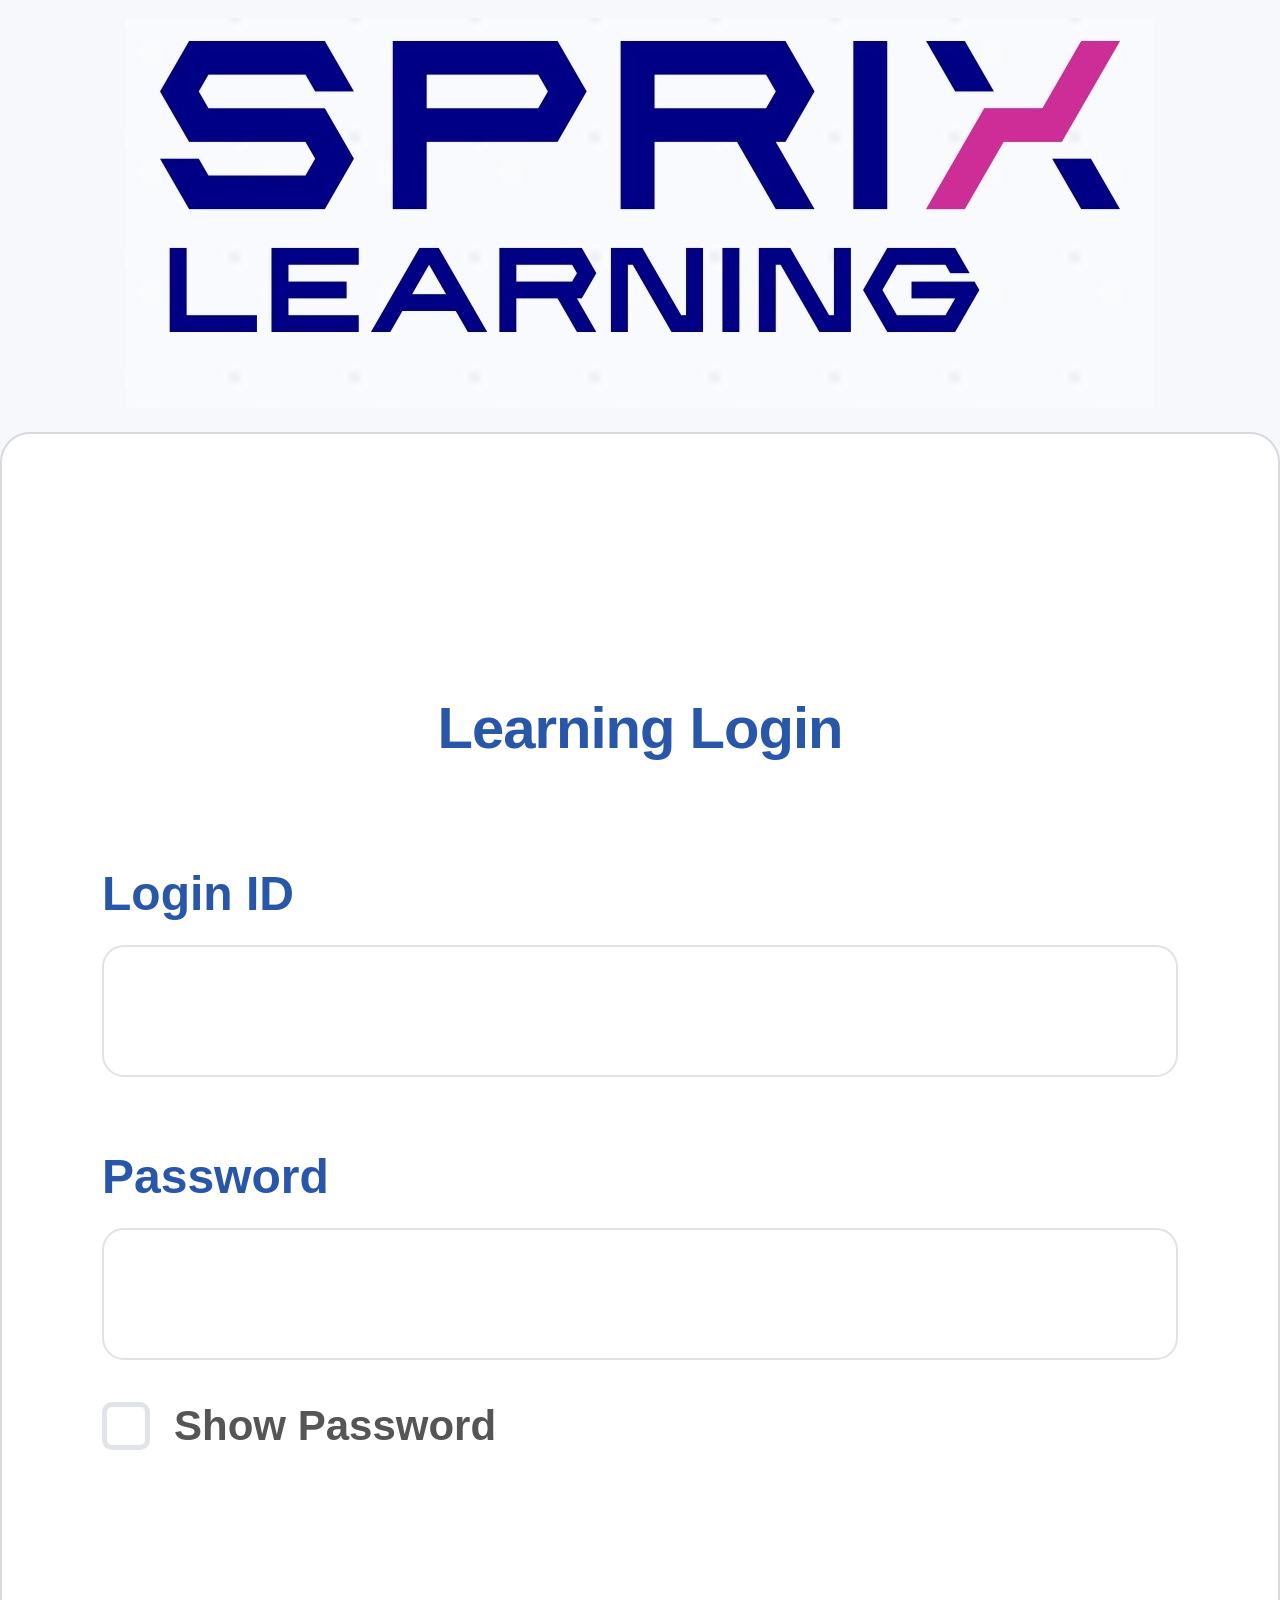
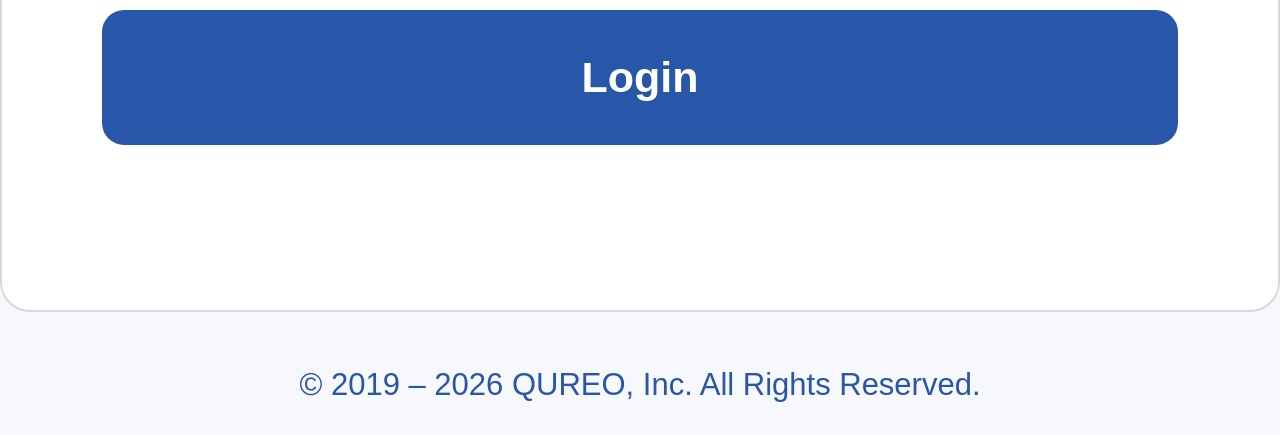
<file: index.html>
<!doctype html>
<html lang="en">
<head>
<meta charset="utf-8">
<meta name="viewport" content="width=device-width,initial-scale=1">
<title>SPRIX Physics — Learning Login</title>
<style>
*{box-sizing:border-box}
html,body{margin:0;min-height:100%;font-family:Arial,Helvetica,sans-serif;background:#f7f8fb;color:#555}
body{min-height:100vh;display:flex;flex-direction:column;align-items:center}
.logo-wrap{width:min(100%,1290px);padding:0 0 24px;text-align:center;background:#f7f8fb}
.logo-wrap img{display:block;width:min(1030px,86vw);height:auto;margin:18px auto 0}
.login-card{width:min(100%,1290px);min-height:1480px;background:#fff;border:2px solid #d7d9df;border-radius:30px;padding:260px 100px 85px;position:relative}
.title{text-align:center;color:#2856a8;font-size:58px;font-weight:700;margin:0 0 105px;letter-spacing:-1px}
.field{margin-bottom:72px}
.field label{display:block;color:#2856a8;font-size:48px;font-weight:600;margin:0 0 24px}
.field input{display:block;width:100%;height:132px;border:2px solid #dfe2e7;border-radius:22px;background:#fff;padding:0 28px;font-size:38px;outline:none;color:#444}
.field input:focus{border-color:#2856a8}
.show-row{display:flex;align-items:center;gap:24px;margin-top:42px;margin-bottom:160px;font-size:42px;font-weight:600;color:#555}
.show-row input{appearance:none;width:48px;height:48px;border:5px solid #e0e4e9;border-radius:10px;background:#fff;margin:0;position:relative;cursor:pointer}
.show-row input:checked{border-color:#2856a8}
.show-row input:checked:after{content:'✓';position:absolute;left:8px;top:-5px;color:#2856a8;font-size:38px;font-weight:700}
.show-row label{cursor:pointer}
.login-btn{width:100%;height:135px;border:0;border-radius:22px;background:#2856a8;color:#fff;font-size:43px;font-weight:700;cursor:pointer;font-family:inherit}
.login-btn:active{transform:translateY(1px)}
.footer{width:min(100%,1290px);text-align:center;color:#2856a8;font-size:31px;padding:55px 20px 32px;background:#f7f8fb}
@media(max-width:700px){
 .logo-wrap{padding-bottom:12px}.logo-wrap img{width:92vw;max-width:1030px;margin-top:10px}
 .login-card{min-height:auto;border-radius:20px;padding:90px 28px 45px}
 .title{font-size:34px;margin-bottom:65px}
 .field{margin-bottom:45px}.field label{font-size:28px;margin-bottom:14px}.field input{height:72px;border-radius:14px;font-size:22px}
 .show-row{font-size:25px;gap:12px;margin-top:28px;margin-bottom:95px}.show-row input{width:30px;height:30px;border-width:3px;border-radius:6px}.show-row input:checked:after{font-size:24px;left:4px;top:-5px}
 .login-btn{height:76px;border-radius:14px;font-size:28px}.footer{font-size:18px;padding:28px 12px 20px}
}
</style>
</head>
<body>
<div class="logo-wrap">
  <img src="[data-uri]" alt="SPRIX LEARNING">
</div>
<div class="login-card">
  <h1 class="title">Learning Login</h1>
  <div class="field">
    <label for="loginId">Login ID</label>
    <input id="loginId" type="text" autocomplete="username">
  </div>
  <div class="field" style="margin-bottom:0">
    <label for="password">Password</label>
    <input id="password" type="password" autocomplete="current-password">
  </div>
  <div class="show-row">
    <input id="showPassword" type="checkbox">
    <label for="showPassword">Show Password</label>
  </div>
  <button class="login-btn" id="loginButton" type="button">Login</button>
</div>
<footer class="footer">© 2019 – 2026 QUREO, Inc. All Rights Reserved.</footer>
<script>
const password=document.getElementById('password');
document.getElementById('showPassword').addEventListener('change',function(){password.type=this.checked?'text':'password'});
document.getElementById('loginButton').addEventListener('click',function(){
  localStorage.setItem('sprix_logged_in','1');
  window.location.href='platform.html';
});
</script>
</body>
</html>
</file>
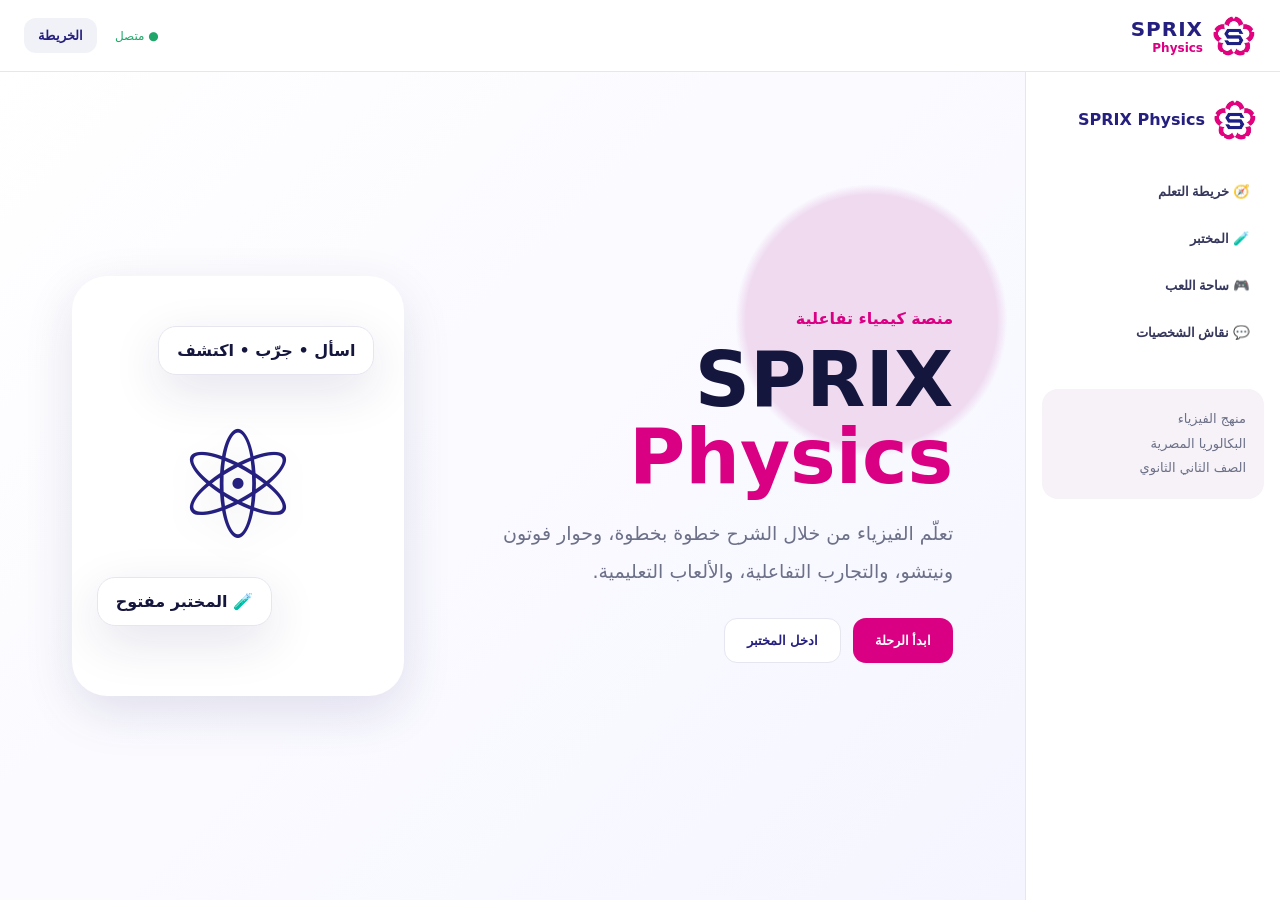
<file: platform.html>
<!doctype html>
<html lang="ar" dir="rtl">
<head>
<meta charset="utf-8"><meta name="viewport" content="width=device-width,initial-scale=1">
<title>SPRIX Physics</title><link rel="stylesheet" href="style.css">
</head>
<body>
<div id="app">
<header class="bar">
 <button class="menu" onclick="toggleSide()">☰</button>
 <div class="brand"><img src="[data-uri]"><div><strong>SPRIX</strong><span>Physics</span></div></div>
 <div class="bar-right"><span class="status">● متصل</span><button onclick="showMap()">الخريطة</button></div>
</header>

<aside id="side">
 <div class="side-brand"><img src="[data-uri]"><b>SPRIX Physics</b></div>
 <button onclick="showMap()">🧭 خريطة التعلم</button>
 <button onclick="showLab()">🧪 المختبر</button>
 <button onclick="showGame()">🎮 ساحة اللعب</button>
 <button onclick="showTalk()">💬 نقاش الشخصيات</button>
 <div class="side-note">منهج الفيزياء<br>البكالوريا المصرية<br>الصف الثاني الثانوي</div>
</aside>

<main id="screen"></main>
</div>
<script src="app.js"></script>
</body></html>
</file>
<file: style.css>
:root{--blue:#25207f;--blue2:#183f92;--pink:#d90083;--pink2:#f0229b;--ink:#15163d;--muted:#6c7088;--bg:#f5f6fc;--card:#fff;--line:#e5e6ef;--shadow:0 16px 50px rgba(32,25,100,.12)}
*{box-sizing:border-box}body{margin:0;background:var(--bg);color:var(--ink);font-family:system-ui,-apple-system,"Segoe UI",Tahoma,Arial,sans-serif}.bar{height:72px;background:#fff;border-bottom:1px solid var(--line);display:flex;align-items:center;justify-content:space-between;padding:0 24px;position:fixed;top:0;right:0;left:0;z-index:50}.brand{display:flex;align-items:center;gap:10px}.brand img,.side-brand img{width:43px;height:43px;object-fit:cover;border-radius:50%}.brand strong{font-size:20px;color:var(--blue);display:block;letter-spacing:1px}.brand span{display:block;font-size:12px;color:var(--pink);font-weight:800}.bar-right{display:flex;align-items:center;gap:18px}.bar-right button,.menu{border:0;background:#f1f2f8;padding:10px 14px;border-radius:12px;cursor:pointer;color:var(--blue);font-weight:800}.status{font-size:12px;color:#20a66a}.menu{display:none}
#side{position:fixed;top:72px;right:0;bottom:0;width:255px;background:#fff;border-left:1px solid var(--line);padding:22px 16px;z-index:40}#side button{display:block;width:100%;border:0;background:transparent;text-align:right;padding:14px;border-radius:12px;margin:4px 0;cursor:pointer;font-weight:800;color:#35375c}#side button:hover{background:#f7eaf4;color:var(--pink)}.side-brand{display:flex;align-items:center;gap:9px;padding:4px 7px 25px;color:var(--blue)}.side-note{margin-top:35px;padding:18px;background:#f6f2f8;border-radius:16px;color:var(--muted);line-height:1.9;font-size:13px}
main{margin-right:255px;padding-top:72px;min-height:100vh}.hero{min-height:calc(100vh - 72px);padding:60px 7%;display:grid;grid-template-columns:1.2fr .8fr;gap:50px;align-items:center;background:radial-gradient(circle at 85% 30%,#efdaf0 0 12%,transparent 13%),linear-gradient(135deg,#fff,#f5f5ff)}.eyebrow{color:var(--pink);font-weight:900}.hero h1{font-size:clamp(44px,6vw,78px);line-height:1;margin:14px 0}.hero h1 span{color:var(--pink)}.hero p{font-size:19px;line-height:2;color:var(--muted);max-width:650px}.cta{display:flex;gap:12px;margin-top:28px}.primary{background:var(--blue);color:#fff;border:0;border-radius:13px;padding:14px 22px;font-weight:900;cursor:pointer}.pink{background:var(--pink)}.outline{background:#fff;color:var(--blue);border:1px solid var(--line)}
.hero-art{position:relative;height:420px;background:#fff;border-radius:35px;box-shadow:var(--shadow);overflow:hidden;display:grid;place-items:center}.atom{font-size:150px;color:var(--blue);filter:drop-shadow(0 10px 15px #0001)}.bubble{position:absolute;background:#fff;border:1px solid var(--line);box-shadow:var(--shadow);border-radius:18px;padding:14px 18px;font-weight:800}.b1{top:50px;right:30px}.b2{bottom:70px;left:25px}.section{padding:55px 7%;max-width:1400px;margin:auto}.head{display:flex;justify-content:space-between;align-items:end;margin-bottom:25px}.head h2{font-size:36px;margin:6px 0}.search{padding:13px 16px;border:1px solid var(--line);border-radius:12px;width:260px}.units{display:grid;grid-template-columns:repeat(2,1fr);gap:22px}.unit{background:#fff;border:1px solid var(--line);border-radius:24px;padding:25px;box-shadow:0 8px 25px #2221}.unit-top{display:flex;justify-content:space-between}.badge{width:48px;height:48px;border-radius:15px;background:#f5e8f4;color:var(--pink);display:grid;place-items:center;font-weight:900}.unit h3{font-size:22px}.unit p{color:var(--muted);line-height:1.8}.lesson-list{display:grid;gap:9px;margin-top:20px}.lesson{display:flex;gap:10px;align-items:center;border:1px solid var(--line);background:#fafbfe;border-radius:12px;padding:11px;cursor:pointer}.lesson:hover{background:#f7eaf4;border-color:#e6b9d8}.lesson .n{min-width:29px;height:29px;border-radius:9px;background:var(--blue);color:#fff;display:grid;place-items:center;font-size:12px}.view{padding:45px 7%;max-width:1250px;margin:auto}.back{border:0;background:transparent;color:var(--blue);font-weight:900;cursor:pointer;margin-bottom:20px}.room{background:#fff;border:1px solid var(--line);border-radius:28px;overflow:hidden;box-shadow:var(--shadow)}.room-head{padding:28px 34px;background:linear-gradient(90deg,var(--blue),#4a3db4);color:#fff}.room-head small{opacity:.75}.room-head h1{margin:7px 0;font-size:34px}.room-body{padding:35px}.stage{display:grid;grid-template-columns:1fr 300px;gap:25px}.panel{border:1px solid var(--line);border-radius:20px;padding:23px}.concept{border-right:5px solid var(--pink);background:#faf7fb;padding:18px;border-radius:14px;line-height:2}.chars{display:grid;gap:12px}.char{display:flex;gap:12px;align-items:center}.avatar{width:58px;height:58px;border-radius:18px;display:grid;place-items:center;color:#fff;font-weight:900;font-size:20px}.a1{background:var(--blue)}.a2{background:var(--pink)}.a3{background:#ed9c2f}.speech{background:#f6f7fb;padding:13px;border-radius:15px;line-height:1.7;flex:1}.room-actions{display:flex;justify-content:space-between;margin-top:30px;padding-top:20px;border-top:1px solid var(--line)}.progress{height:8px;background:#eee;border-radius:20px;overflow:hidden}.progress span{display:block;height:100%;background:var(--pink);width:0}.lab-grid,.game-grid{display:grid;grid-template-columns:1fr 1fr;gap:20px}.lab-card,.game-card{background:#fff;border:1px solid var(--line);border-radius:24px;padding:28px}.beaker{height:230px;border:4px solid var(--blue);border-top:0;border-radius:0 0 35px 35px;display:flex;align-items:end;justify-content:center;overflow:hidden;margin:20px auto;width:180px}.liquid{height:45%;width:100%;background:linear-gradient(#e9279a,#8a5bd6);transition:.6s}.slider{width:100%}.choice{display:block;width:100%;text-align:right;background:#fafbfe;border:1px solid var(--line);padding:14px;border-radius:12px;margin:8px 0;cursor:pointer}.choice:hover{border-color:var(--pink)}.score{font-size:30px;color:var(--pink);font-weight:900}.dialogue{display:grid;gap:15px}.dialogue .speech{font-size:17px}.talk-card{background:#fff;border:1px solid var(--line);border-radius:22px;padding:25px}
@media(max-width:950px){.menu{display:block}#side{transform:translateX(110%);transition:.2s}.side-open #side{transform:translateX(0)}main{margin-right:0}.hero,.stage,.lab-grid,.game-grid{grid-template-columns:1fr}.units{grid-template-columns:1fr}.hero-art{height:300px}.bar-right .status{display:none}}

.kimchi-room{background:#fff;border:1px solid var(--line);border-radius:30px;box-shadow:var(--shadow);overflow:hidden}
.kimchi-stage{display:grid;grid-template-columns:minmax(280px,430px) 1fr;min-height:650px}
.kimchi-character{background:linear-gradient(145deg,#dff8ff,#d8e4ff);display:flex;align-items:end;justify-content:center;overflow:hidden}
.kimchi-character img{width:100%;height:100%;object-fit:cover;object-position:center}
.kimchi-screen{padding:42px;display:flex;flex-direction:column}
.kimchi-screen h1{font-size:38px;margin:8px 0}
.muted{color:var(--muted);line-height:1.8}
.kimchi-dialogue{height:300px;overflow:auto;background:#f7f8fc;border:1px solid var(--line);border-radius:20px;padding:18px;margin:20px 0}
.kimchi-msg,.student-msg{display:flex;gap:10px;margin:10px 0;align-items:flex-start}
.kimchi-msg img{width:42px;height:42px;object-fit:cover;border-radius:12px}
.kimchi-msg>div,.student-msg>div{background:#fff;border:1px solid var(--line);border-radius:15px;padding:10px 13px;max-width:80%}
.student-msg{justify-content:flex-start}
.student-msg>div{background:#f5e8f4;border-color:#ead0e3}
.kimchi-msg p,.student-msg p{margin:3px 0;line-height:1.7}
.kimchi-input{display:flex;gap:8px}
.kimchi-input input{flex:1;border:1px solid var(--line);border-radius:13px;padding:13px;outline:none}
.quick{display:flex;gap:8px;flex-wrap:wrap;margin-top:10px}
.quick button,.speak{border:1px solid var(--line);background:#fff;border-radius:10px;padding:8px 11px;cursor:pointer;color:var(--blue);font-weight:700}
.speak{padding:3px 7px;margin-right:5px}
.kimchi-avatar{overflow:hidden;background:#dbeeff!important}
.kimchi-avatar img{width:100%;height:100%;object-fit:cover}
@media(max-width:850px){.kimchi-stage{grid-template-columns:1fr}.kimchi-character{height:360px}.kimchi-screen{padding:25px}.kimchi-screen h1{font-size:29px}}
</file>
